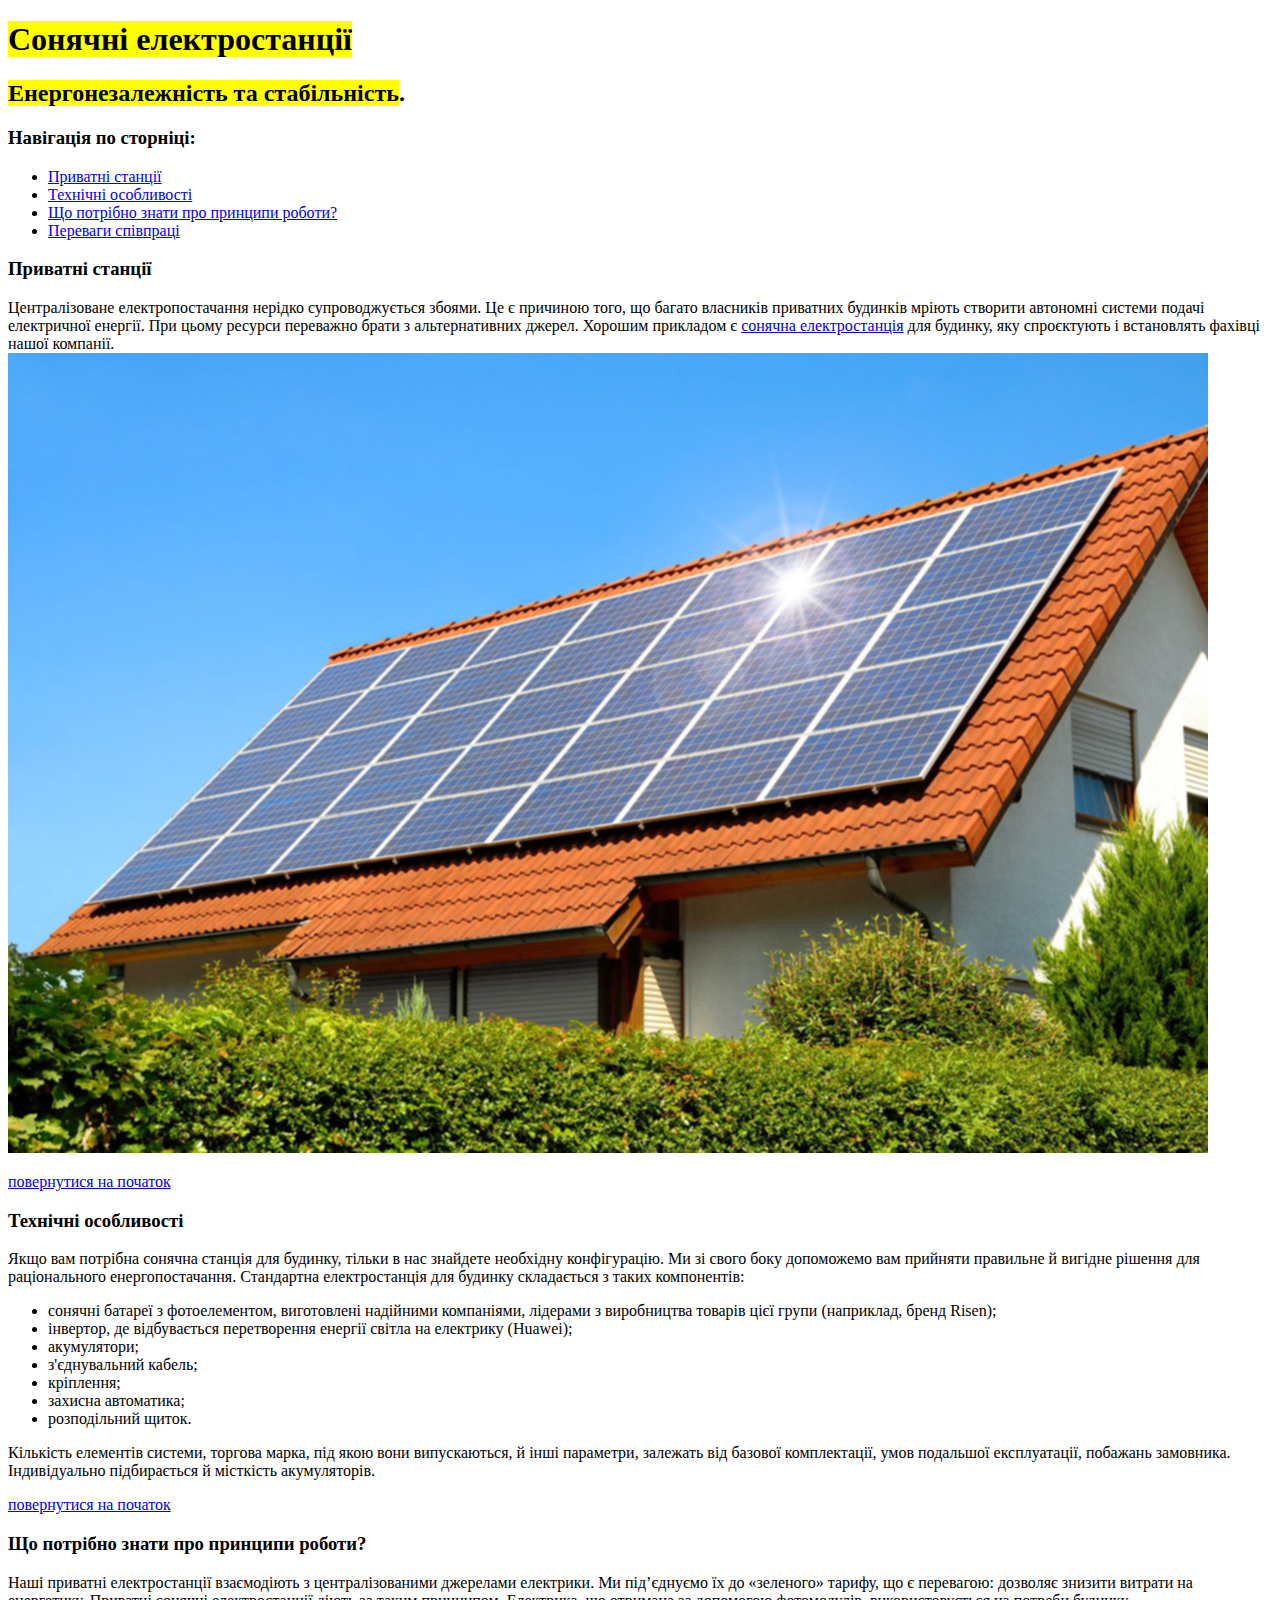
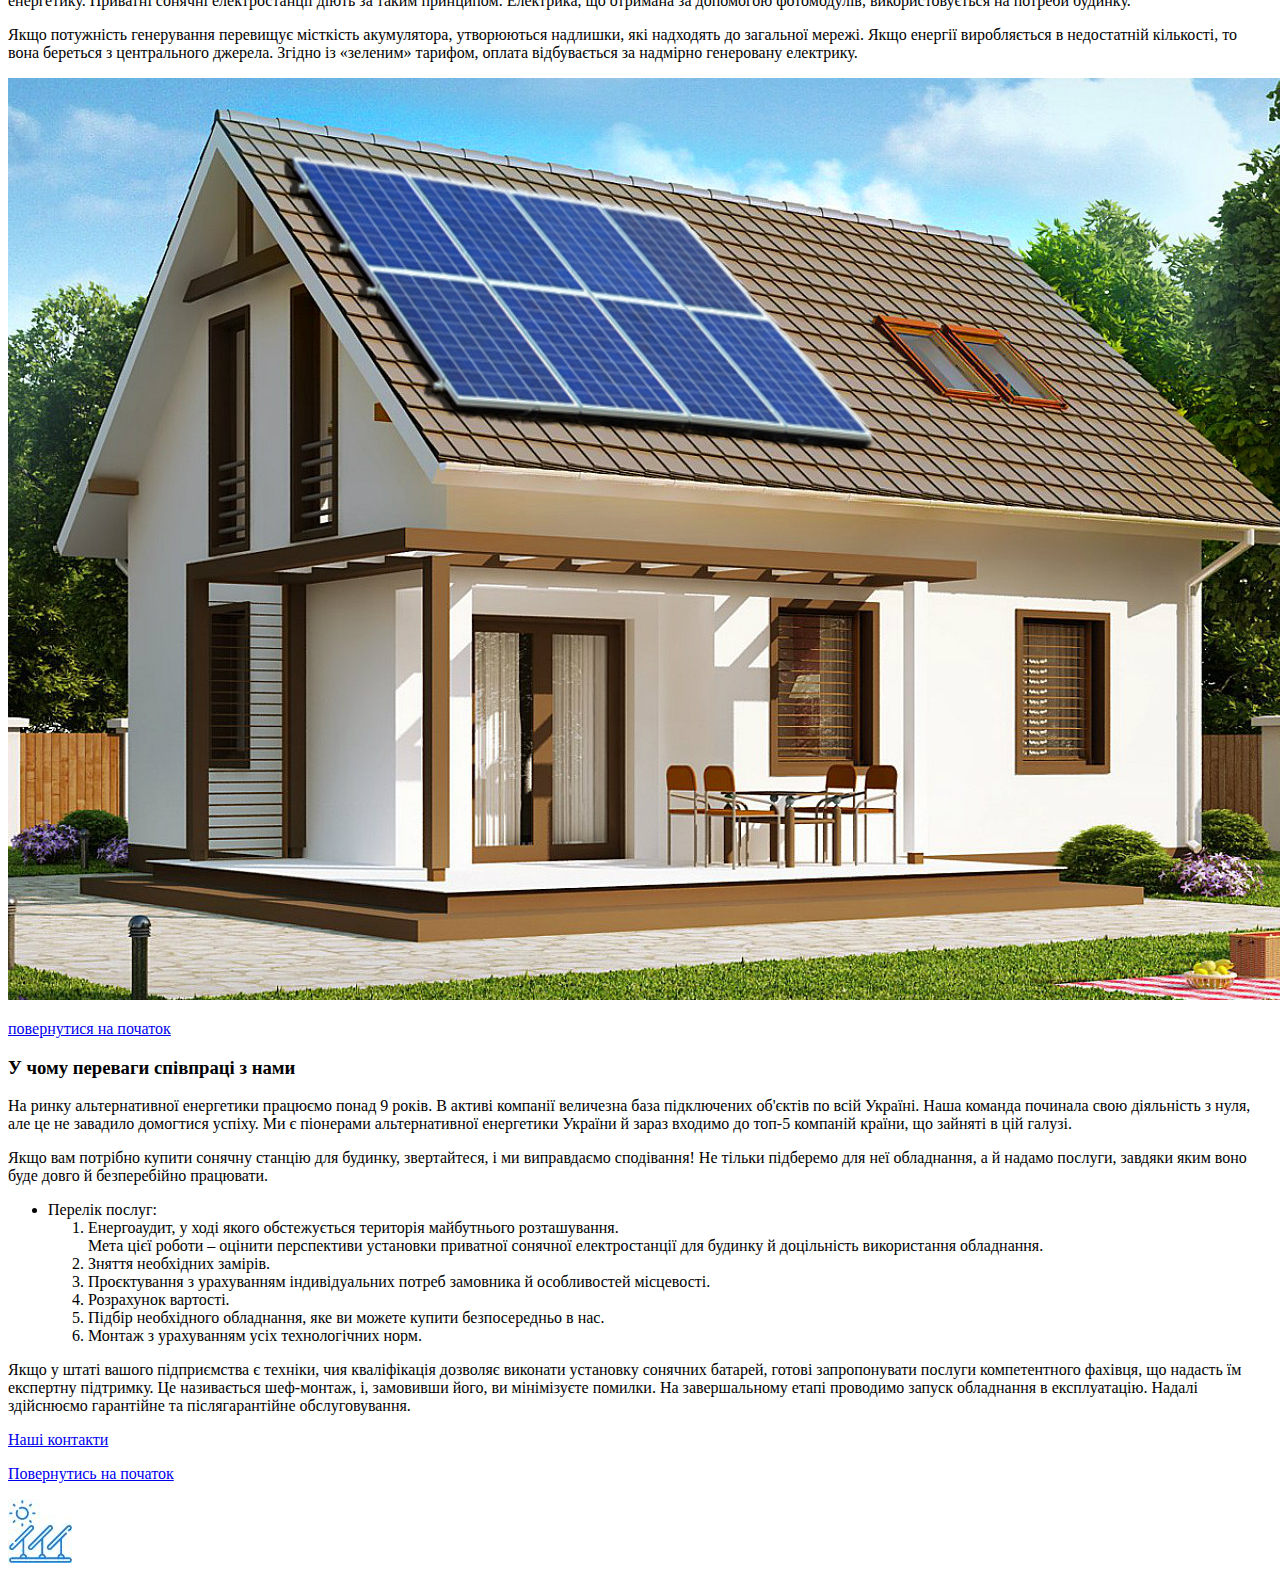
<file: lesson_02/index.html>
<!DOCTYPE html>
<html lang="uk">

<head>
	<meta charset="UTF-8">
	<meta name="viewport" content="width=device-width, initial-scale=1.0">
	<title>Сонячні електростанції</title>
</head>

<body>
	<header>
		<div id="begin" class="header-section">
			<h1> <mark>Сонячні електростанції</mark></h1>
			<h2>
				<mark>Енергонезалежність та стабільність</mark>.
			</h2>
		</div>
	</header>
	<nav>
		<div class="navigation">
			<h3>Навігація по сторніці:</h3>
			<ul>
				<li><a href="#solar-system">Приватні станції</a></li>
				<li><a href="#tech-info">Технічні особливості</a></li>
				<li><a href="#need-to-know">Що потрібно знати про принципи роботи?</a></li>
				<li><a href="#preference">Переваги співпраці</a></li>
			</ul>
		</div>
	</nav>
	<main class="main-section">
		<H3 id="solar-system">Приватні станції</H3>
		<p>Централізоване електропостачання нерідко супроводжується збоями. Це є причиною того, що багато власників
			приватних
			будинків мріють створити автономні системи подачі електричної енергії. При цьому ресурси переважно брати з
			альтернативних джерел. Хорошим прикладом є
			<a href="https://uk.wikipedia.org/wiki/%D0%A1%D0%BE%D0%BD%D1%8F%D1%87%D0%BD%D0%B0_%D0%B5%D0%BB%D0%B5%D0%BA%D1%82%D1%80%D0%BE%D1%81%D1%82%D0%B0%D0%BD%D1%86%D1%96%D1%8F"
				target="_blank" title="Інформація з вікіпедії">сонячна
				електростанція</a> для будинку, яку спроєктують і встановлять
			фахівці нашої компанії.
			<img src="img/house_solar1.png" alt="сонячні панелі на даху приватного будинку">
		</p>
		<p>
			<a href="#begin">повернутися на початок</a>
		</p>
		<h3 id="tech-info">Технічні особливості</h3>
		<p>Якщо вам потрібна сонячна станція для будинку, тільки в нас знайдете необхідну конфігурацію. Ми зі свого
			боку
			допоможемо вам прийняти правильне й вигідне рішення для раціонального енергопостачання. Стандартна
			електростанція
			для будинку складається з таких компонентів:</p>
		<ul>
			<li>сонячні батареї з фотоелементом, виготовлені надійними компаніями, лідерами з виробництва товарів цієї
				групи
				(наприклад, бренд Risen);</li>
			<li>інвертор, де відбувається перетворення енергії світла на електрику (Huawei);</li>
			<li>акумулятори; </li>
			<li>з'єднувальний кабель; </li>
			<li>кріплення; </li>
			<li>захисна автоматика;</li>
			<li>розподільний щиток. </li>
		</ul>
		<p>Кількість елементів системи, торгова марка, під якою вони випускаються, й інші параметри, залежать від
			базової
			комплектації, умов подальшої експлуатації, побажань замовника. Індивідуально підбирається й місткість
			акумуляторів.</p>
		<p>
			<a href="#begin">повернутися на початок</a>
		</p>
		<h3 id="need-to-know">Що потрібно знати про принципи роботи?</h3>
		<p>Наші приватні електростанції взаємодіють з централізованими джерелами електрики. Ми під’єднуємо їх до
			«зеленого»
			тарифу, що є перевагою: дозволяє знизити витрати на енергетику. Приватні сонячні електростанції діють за
			таким
			принципом. Електрика, що отримана за допомогою фотомодулів, використовується на потреби будинку.</p>
		<p>Якщо потужність генерування перевищує місткість акумулятора, утворюються надлишки, які надходять до
			загальної
			мережі. Якщо енергії виробляється в недостатній кількості, то вона береться з центрального джерела. Згідно
			із
			«зеленим» тарифом, оплата відбувається за надмірно генеровану електрику.</p>
		<img src="img/white_house_solar1.png" alt="білий приватний будинок із сонячними панелями на даху">
		<p><a href=" #begin">повернутися на початок</a></p>
		<h3 id="preference">У чому переваги співпраці з нами</h3>
		<p>На ринку альтернативної енергетики працюємо понад 9 років. В активі компанії величезна база підключених
			об'єктів
			по всій Україні. Наша команда починала свою діяльність з нуля, але це не завадило домогтися успіху. Ми є
			піонерами
			альтернативної енергетики України й зараз входимо до топ-5 компаній країни, що зайняті в цій галузі.</p>
		<p>Якщо вам потрібно купити сонячну станцію для будинку, звертайтеся, і ми виправдаємо сподівання! Не тільки
			підберемо для неї обладнання, а й надамо послуги, завдяки яким воно буде довго й безперебійно працювати.
		</p>
		<ul>
			<li>Перелік послуг:
				<ol>
					<li>Енергоаудит, у ході якого обстежується територія майбутнього розташування. <br> Мета цієї роботи –
						оцінити
						перспективи установки приватної сонячної електростанції для будинку й доцільність використання
						обладнання.
					</li>
					<li>Зняття необхідних замірів.</li>
					<li>Проєктування з урахуванням індивідуальних потреб замовника й особливостей місцевості. </li>
					<li>Розрахунок вартості. </li>
					<li>Підбір необхідного обладнання, яке ви можете купити безпосередньо в нас. </li>
					<li>Монтаж з урахуванням усіх технологічних норм. </li>
				</ol>
			</li>
		</ul>
		<p>Якщо у штаті вашого підприємства є техніки, чия кваліфікація дозволяє виконати установку сонячних батарей,
			готові
			запропонувати послуги компетентного фахівця, що надасть їм експертну підтримку. Це називається шеф-монтаж,
			і,
			замовивши його, ви мінімізуєте помилки. На завершальному етапі проводимо запуск обладнання в експлуатацію.
			Надалі
			здійснюємо гарантійне та післягарантійне обслуговування.</p>
	</main>
	<footer class="footer-section">
		<p>
			<a href="contacts.html" title="Контакти">Наші контакти</a>
		</p>
		<p><a href="#begin" title="На початок сторінки">Повернутись на початок </a></p>
		<a href="#begin" title="На початок сторінки"><img src="img/solar.jpg" alt="solar-panel"></a>
	</footer>
</body>

</html>
</file>
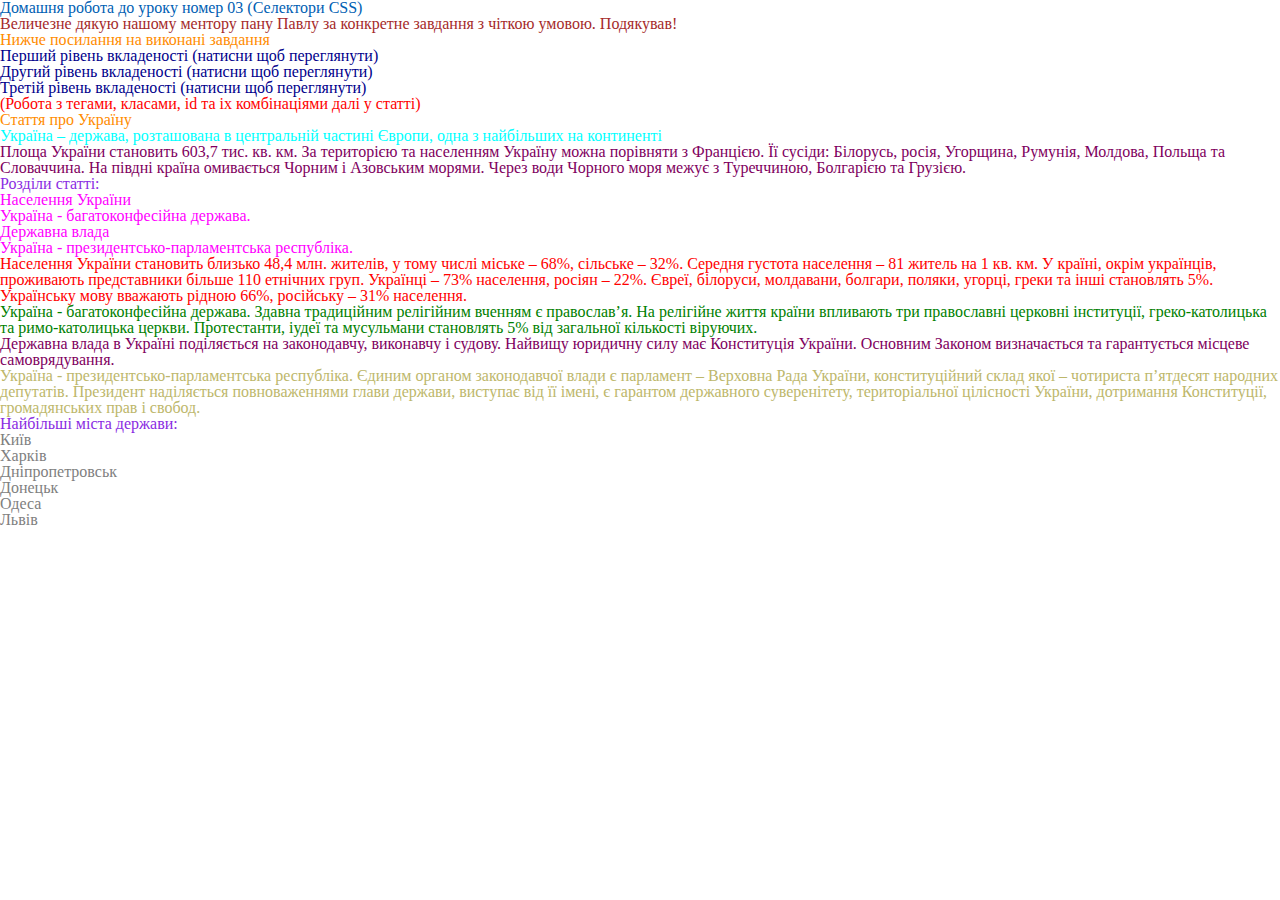
<file: lesson_03/index.html>
<!DOCTYPE html>
<html lang="uk">

<head>
	<meta charset="UTF-8">
	<meta name="viewport" content="width=device-width, initial-scale=1.0">
	<title>Домашня робота до уроку номер 03 (Селектори CSS)</title>
	<link rel="stylesheet" href="css/reset.css">
	<link rel="stylesheet" href="css/style.css">
</head>

<body>
	<header>
		<h1 class="title">Домашня робота до уроку номер 03 (Селектори CSS)</h1>
		<p>
			Величезне дякую нашому ментору пану Павлу за конкретне завдання з чіткою умовою. Подякував!
		</p>
	</header>
	<nav class="navigation">
		<h2 class="title">Нижче посилання на виконані завдання</h2>
		<ul>
			<li><a href="level1.html">Перший рівень вкладеності (натисни щоб переглянути)</a></li>
			<li><a href="level2.html">Другий рівень вкладеності (натисни щоб переглянути)</a></li>
			<li><a href="level3.html"> Третій рівень вкладеності (натисни щоб переглянути)</a></li>
		</ul>
		<p class="for practice selector">
			(Робота з тегами, класами, id та іх комбінаціями далі у статті)
		</p>
	</nav>

	<main>
		<h2 class="title">Стаття про Україну </h2>
		<h3>Україна – держава, розташована в центральній частині Європи, одна з найбільших на континенті</h3>
		<p class="text">Площа України становить 603,7 тис. кв. км. За територією та населенням Україну можна порівняти з
			Францією. Її сусіди: Білорусь, росія, Угорщина, Румунія, Молдова, Польща та Словаччина. На півдні країна
			омивається Чорним і Азовським морями. Через води Чорного моря межує з Туреччиною, Болгарією та Грузією.</p>
		<p>
			Розділи статтi:
		</p>
		<ol class="ol-list">
			<li class="list-item"> <a href="#population">Населення України</a></li>
			<li class="list-item"><a href="#religion">Україна - багатоконфесійна держава.</a></li>
			<li class="list-item"><a href="#government">Державна влада</a></li>
			<li class="list-item"><a href="#republic">Україна - президентсько-парламентська республіка.</a> </li>
		</ol>
		<p id="population" class="text red">
			Населення України становить близько 48,4 млн. жителів, у тому числі міське – 68%, сільське – 32%. Середня
			густота
			населення – 81 житель на 1 кв. км. У країні, окрім українців, проживають представники більше 110 етнічних груп.
			Українці – 73% населення, росіян – 22%. Євреї, білоруси, молдавани, болгари, поляки, угорці, греки та інші
			становлять 5%. Українську мову вважають рідною 66%, російську – 31% населення.
		</p>
		<p id="religion" class="text green">
			Україна - багатоконфесійна держава. Здавна традиційним релігійним вченням є православ’я. На релігійне життя
			країни
			впливають три православні церковні інституції, греко-католицька та римо-католицька церкви. Протестанти, іудеї
			та
			мусульмани становлять 5% від загальної кількості віруючих.
		</p>
		<p id="government" class="text blue">Державна влада в Україні поділяється на законодавчу, виконавчу і судову.
			Найвищу
			юридичну силу має
			Конституція
			України. Основним Законом визначається та гарантується місцеве самоврядування.
		</p>
		<p id="republic" class="text yellow">Україна - президентсько-парламентська республіка. Єдиним органом законодавчої
			влади
			є
			парламент – Верховна Рада України, конституційний склад якої – чотириста п’ятдесят народних депутатів.
			Президент
			наділяється повноваженнями глави держави, виступає від її імені, є гарантом державного суверенітету,
			територіальної цілісності України, дотримання Конституції, громадянських прав і свобод.
		</p>
		<p>Найбільші міста держави:</p>
		<ul class="ul-list">
			<li class="ul-list-item">Київ</li>
			<li class="ul-list-item">Харків</li>
			<li class="ul-list-item">Дніпропетровськ</li>
			<li class="ul-list-item">Донецьк</li>
			<li class="ul-list-item">Одеса</li>
			<li class="ul-list-item">Львів</li>
		</ul>
	</main>

</body>

</html>
</file>
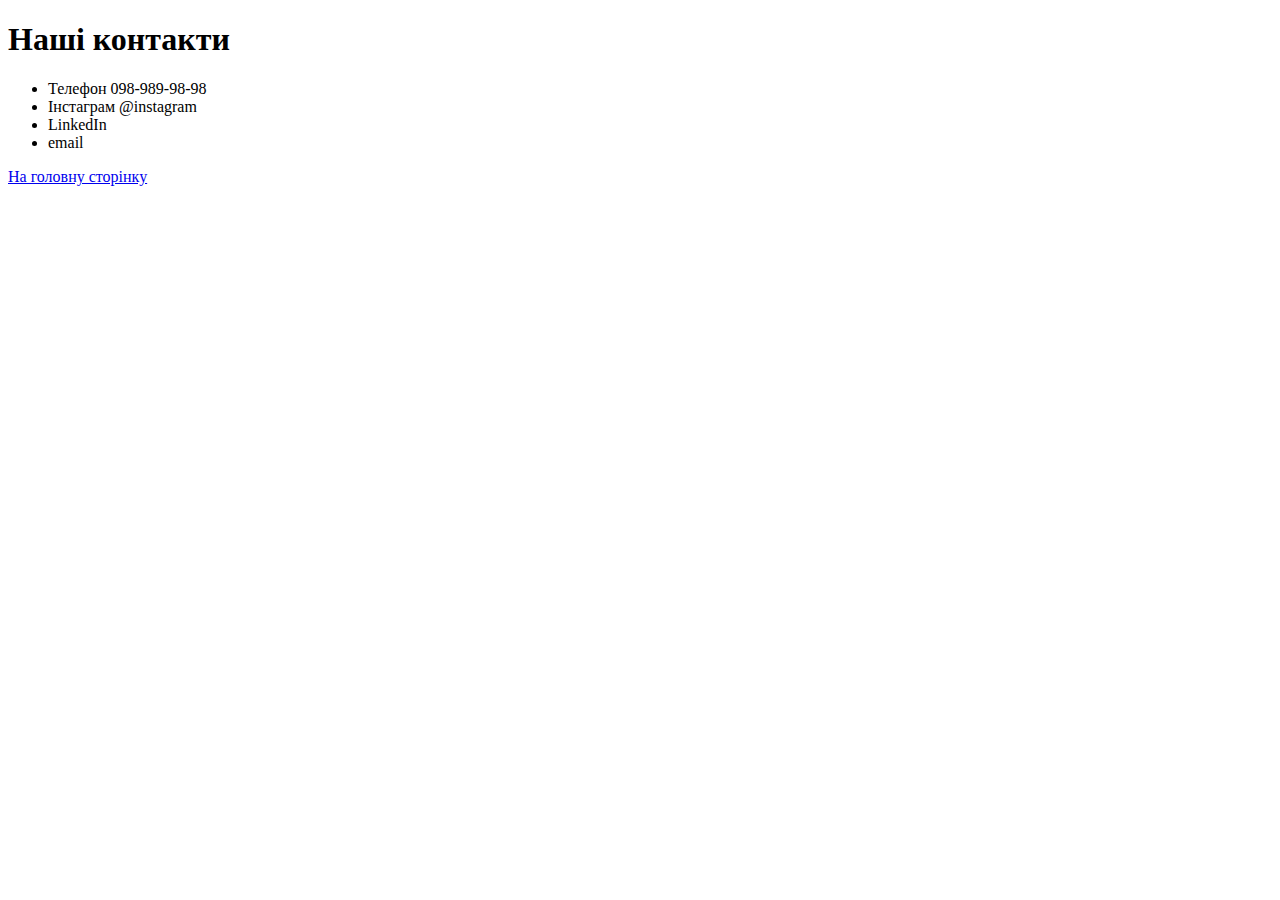
<file: lesson_02/contacts.html>
<!DOCTYPE html>
<html lang="uk">

<head>
	<meta charset="UTF-8">
	<meta name="viewport" content="width=device-width, initial-scale=1.0">
	<title>Наші контакти</title>
</head>

<body>
	<h1>Наші контакти</h1>
	<ul>
		<li>Телефон 098-989-98-98</li>
		<li>Інстаграм @instagram</li>
		<li>LinkedIn</li>
		<li>email</li>
	</ul>
	<a href="index.html">На головну сторінку</a>
</body>

</html>
</file>
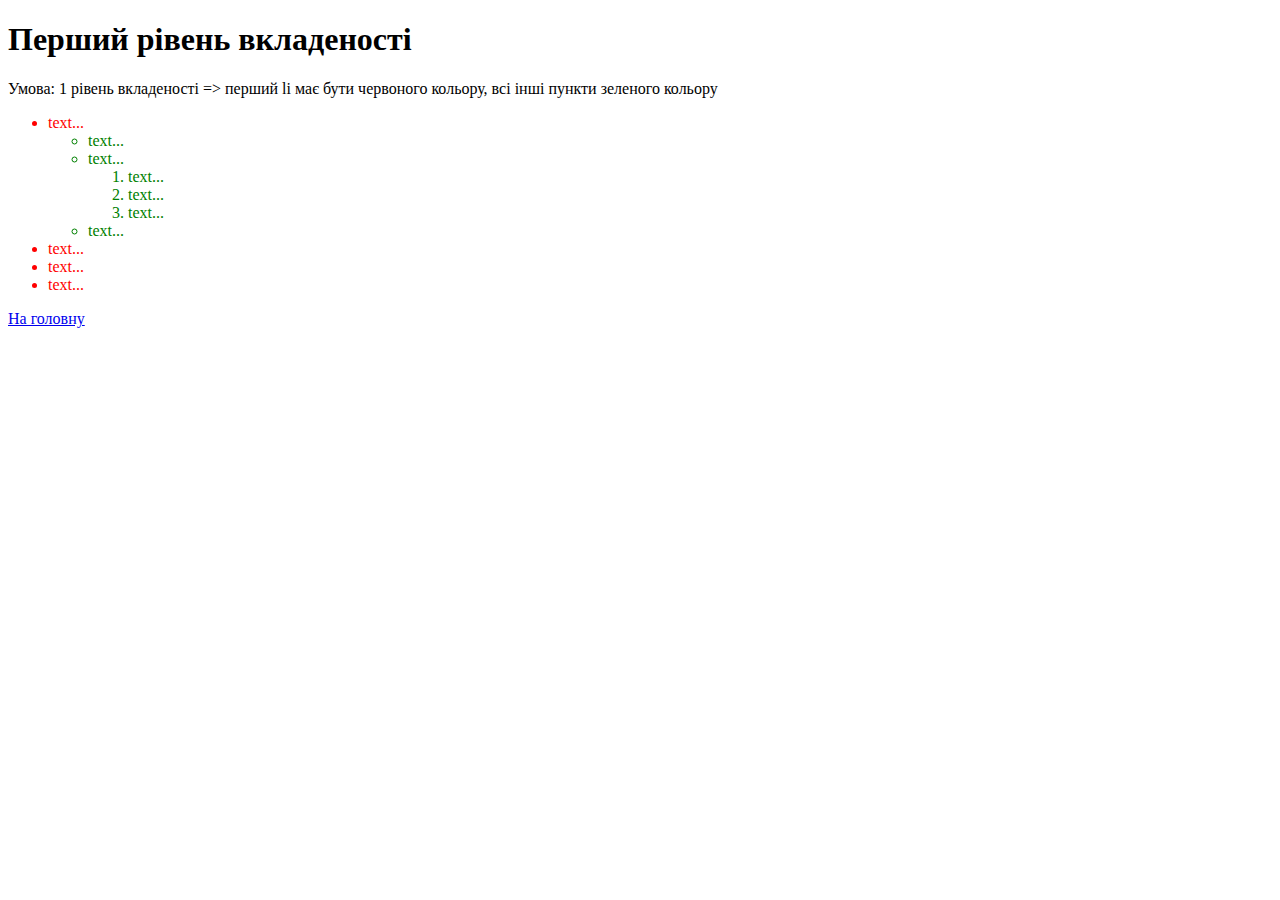
<file: lesson_03/level1.html>
<!DOCTYPE html>
<html lang="uk">

<head>
	<meta charset="UTF-8">
	<meta name="viewport" content="width=device-width, initial-scale=1.0">
	<title>Перший рівень вкладеності</title>
	<!-- <link rel="stylesheet" href="css/reset.css"> -->
	<link rel="stylesheet" href="css/style level1.css">

</head>

<body>
	<header>
		<H1>Перший рівень вкладеності</H1>
		<p>Умова: 1 рівень вкладеності => перший li має бути червоного кольору, всі інші пункти зеленого кольору</p>
	</header>
	<Main>
		<ul>
			<li>
				text...
				<ul>
					<li>text...</li>
					<li>text...
						<ol>
							<li>text...</li>
							<li><span>text...</span></li>
							<li>text...</li>
						</ol>
					</li>
					<li><span>text...</span></li>
				</ul>
			</li>
			<li>text...</li>
			<li>text...</li>
			<li>text...</li>
		</ul>
	</Main>
	<footer> <a href="index.html">На головну</a></footer>
</body>

</html>
</file>
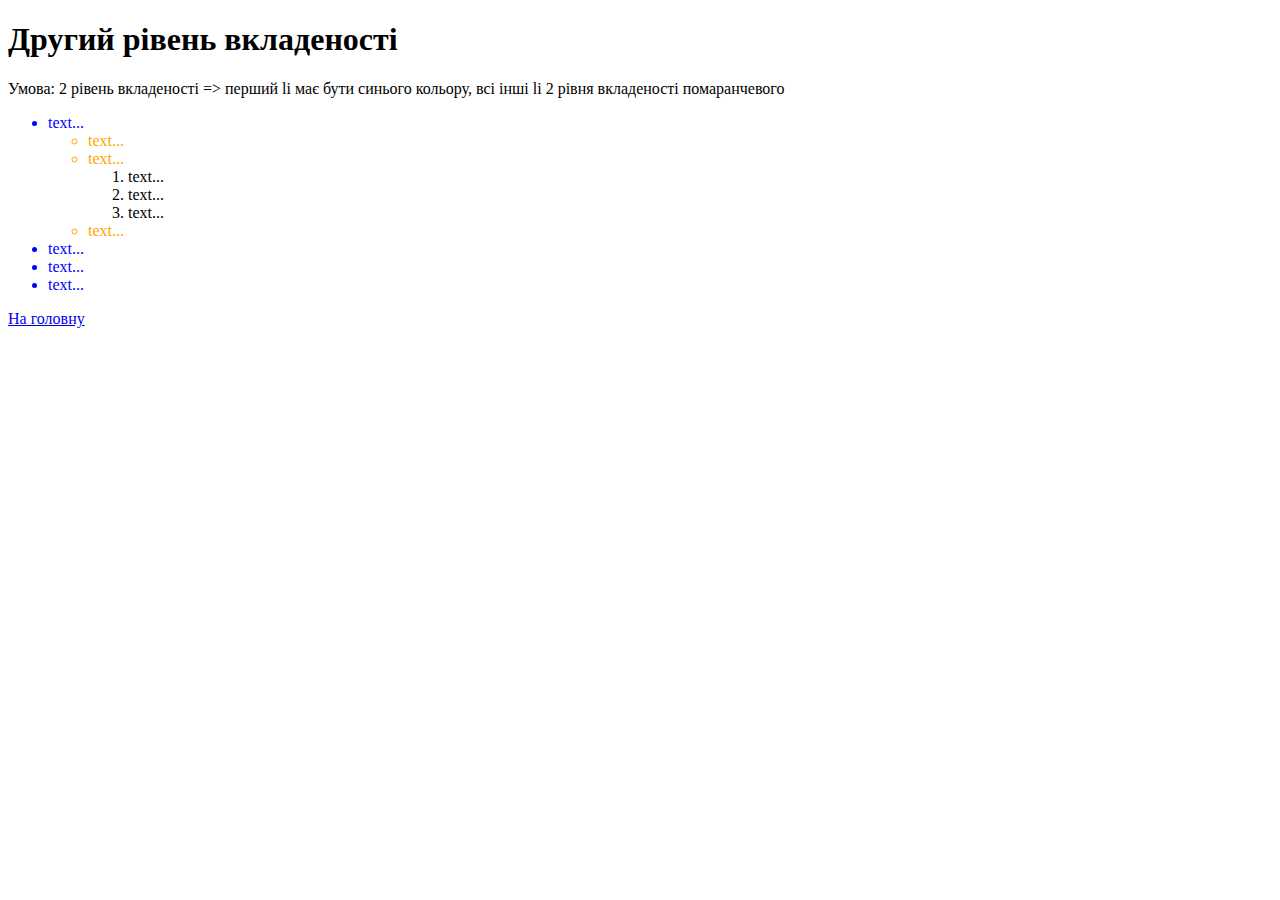
<file: lesson_03/level2.html>
<!DOCTYPE html>
<html lang="uk">

<head>
	<meta charset="UTF-8">
	<meta name="viewport" content="width=device-width, initial-scale=1.0">
	<title>Другий рівень вкладеності</title>
	<!-- <link rel="stylesheet" href="css/reset.css"> -->
	<link rel="stylesheet" href="css/style level2.css">

</head>

<body>
	<Header>
		<H1>Другий рівень вкладеності</H1>
		<p>Умова: 2 рівень вкладеності => перший li має бути синього кольору, всі інші li 2 рівня вкладеності
			помаранчевого
		</p>
	</Header>
	<main>
		<ul>
			<li>
				text...
				<ul>
					<li>text...</li>
					<li>
						text...
						<ol>
							<li>text...</li>
							<li><span>text...</span></li>
							<li>text...</li>
						</ol>
					</li>
					<li><span>text...</span></li>
				</ul>
			</li>
			<li>text...</li>
			<li>text...</li>
			<li>text...</li>
		</ul>
	</main>
	<footer>
		<a href="index.html">На головну</a>
	</footer>
</body>

</html>
</file>
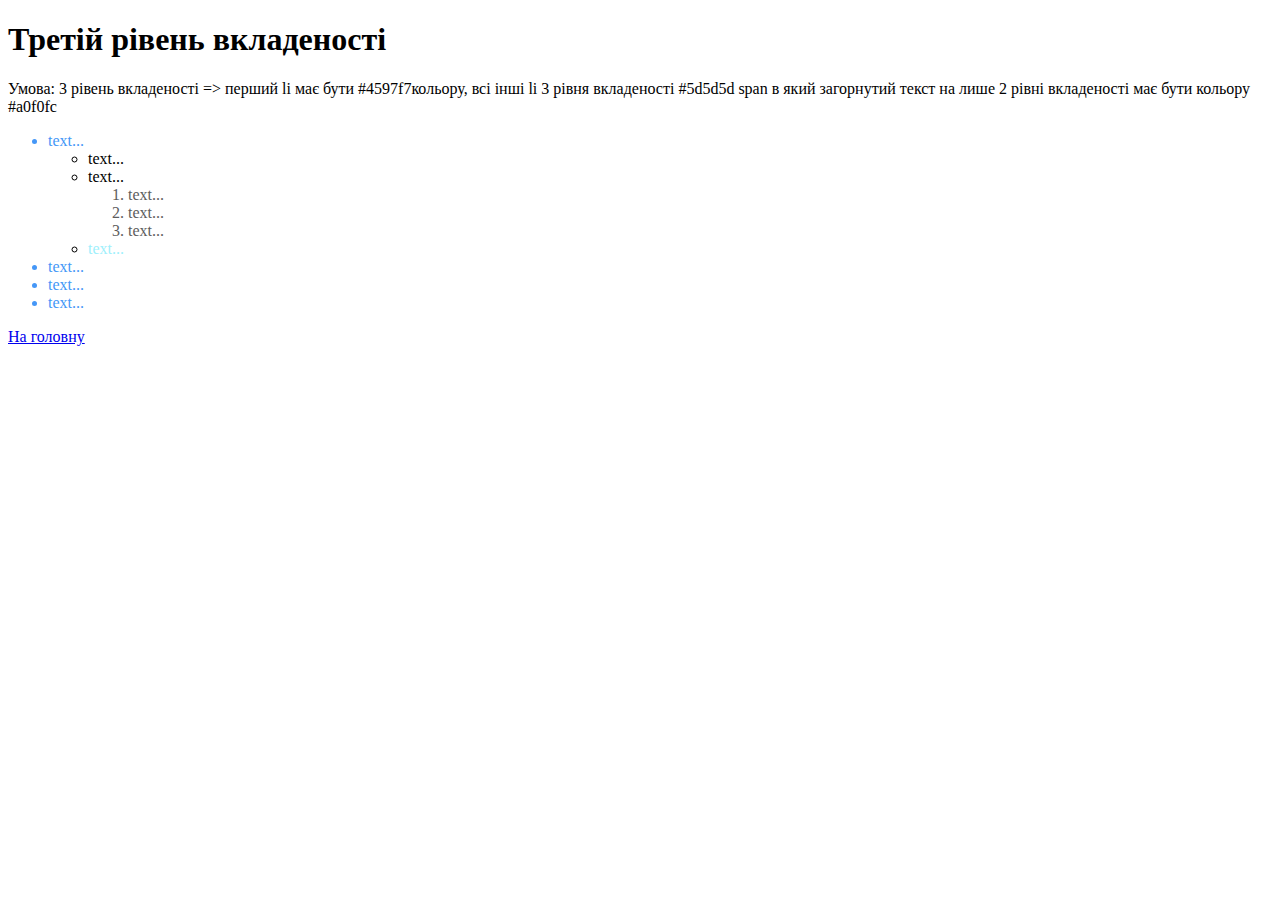
<file: lesson_03/level3.html>
<!DOCTYPE html>
<html lang="uk">

<head>
	<meta charset="UTF-8">
	<meta name="viewport" content="width=device-width, initial-scale=1.0">
	<title>Третій рівень вкладеності</title>
	<!-- <link rel="stylesheet" href="css/reset.css"> -->
	<link rel="stylesheet" href="css/style level3.css">

</head>

<body>

	<header>
		<H1>Третій рівень вкладеності</H1>
		<p>Умова: 3 рівень вкладеності => перший li має бути #4597f7кольору, всі інші li 3 рівня вкладеності #5d5d5d
			span в який загорнутий текст на лише 2 рівні вкладеності має бути кольору #a0f0fc
		</p>
	</header>
	<main>
		<ul>
			<li>
				text...
				<ul>
					<li>text...</li>
					<li>
						text...
						<ol>
							<li>text...</li>
							<li><span>text...</span></li>
							<li>text...</li>
						</ol>
					</li>
					<li><span>text...</span></li>
				</ul>
			</li>
			<li>text...</li>
			<li>text...</li>
			<li>text...</li>
		</ul>
	</main>
	<footer>
		<a href="index.html">На головну</a>
	</footer>
</body>

</html>
</file>
<file: lesson_03/css/style.css>
/* Підключення файлу скидання стилів */
/* @import url(reset.css) */
h1 {color: rgb(0, 96, 179);}
h1+p {color: brown;}
ul>li>a {color: darkblue;}
h2.title {color: darkorange;}
.text {color: rgb(128, 0, 94);}
.text.red{color: red;}
main>ol>li{color:magenta}
.ul-list{color:gray;}
main>p {color:blueviolet}
p.green{color: green;}
#republic {color: darkkhaki;}
main>h3 {color:aqua}
[class*="prac"]{color: red;}
</file>
<file: lesson_03/css/style level1.css>
/* @import url(reset.css); */
main * {color: green;}
main>ul>li {color:red;}
</file>
<file: lesson_03/css/style level2.css>
/* @import url(reset.css); */
main>ul>li {color:blue;}
ul li ul {color:orange;}
ol>li {color: black ;}
</file>
<file: lesson_03/css/style level3.css>
/* @import url(reset.css); */
main ul {color: #4597f7;}
ol>li {color:#5d5d5d;}
ul>li>ul{color:black}
ul>li>ul>li>span{color: #a0f0fc}
</file>
